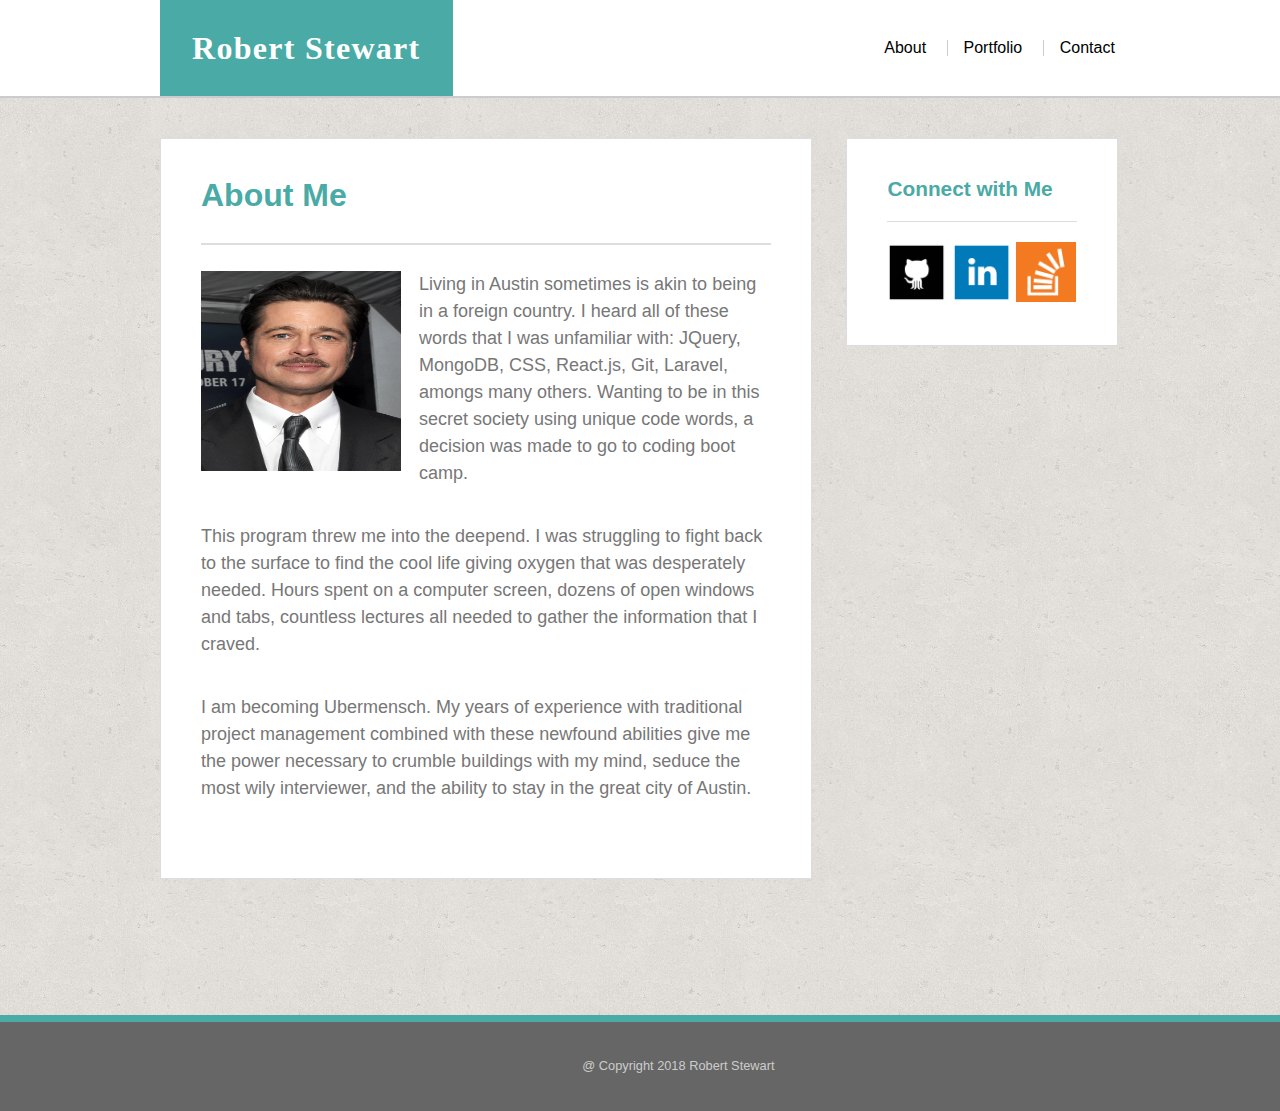
<file: index.html>
<!DOCTYPE html>
<html lang="en">
<head>
	<title>Robert Stewart / About Me</title>
	<meta charset="UTF-8">
	<meta name="viewport" content="width=device-width, initial-scale= 1.0">
	<link rel="stylesheet" type="text/css" href="assets/css/reset.css">
	<link rel="stylesheet" href="assets/css/style.css">
</head>
<body>
	<header>
		<div class="container">
			<div class="name">
				<div class="logo">Robert Stewart
				</div>
			</div>
				
			<nav class= "nav">
				<ul>
					<li><a href="#" class="active">About</a></li>
					<li><a href="portfolio.html" class="active">Portfolio</a></li>
					<li><a href="contact.html" class="active">Contact</a></li>
				</ul>
			</nav>
		</div>	
			
	</header>
	<div class="content">
		<div class="main">
			<h1 class="page-title">About Me</h1>
			<p>
				<img src="assets/images/Brad_Pitt_Fury_2014.jpg" alt="My Photo">Living in Austin sometimes is akin to being in a foreign country.  I heard all of these words that I was unfamiliar with: JQuery, MongoDB, CSS, React.js, Git, Laravel, amongs many others.  Wanting to be in this secret society using unique code words, a decision was made to go to coding boot camp.
			</p>
			<p>
			This program threw me into the deepend.  I was struggling to fight back to the surface to find the cool life giving oxygen that was desperately needed.  Hours spent on a computer screen, dozens of open windows and tabs, countless lectures all needed to gather the information that I craved.
			</p>
			<p>
			I am becoming Ubermensch.  My years of experience with traditional project management  combined with these newfound abilities give me the power necessary to crumble buildings with my mind, seduce the most wily interviewer, and the ability to stay in the great city of Austin.
			</p>
		</div>
		<div class="sidebar">
			<h2 class ="sidebar-title">Connect with Me</h2>
			<ul class="social">
				<li><a href="https://github.com/bobstew/"><img src="assets/images/if_github_square_black_107109.png" alt="github"></a></li>
			
				<li><a href="https://linkedin.com/in/robert-stewart-pmp8386b546"><img src="assets/images/if_linkedin_square_color_107091.png" alt="LinkedIn"></a></li>
				<li><a href="https://stackoverflow.com/users/story/9159429#"><img src="assets/images/if_overflow_334695.png" alt="Stack Overflow"></a></li>
			
			</ul>
		
		</div>
	</div>
	<footer>@ Copyright 2018 Robert Stewart</footer>
	

</body>
</html>
</file>
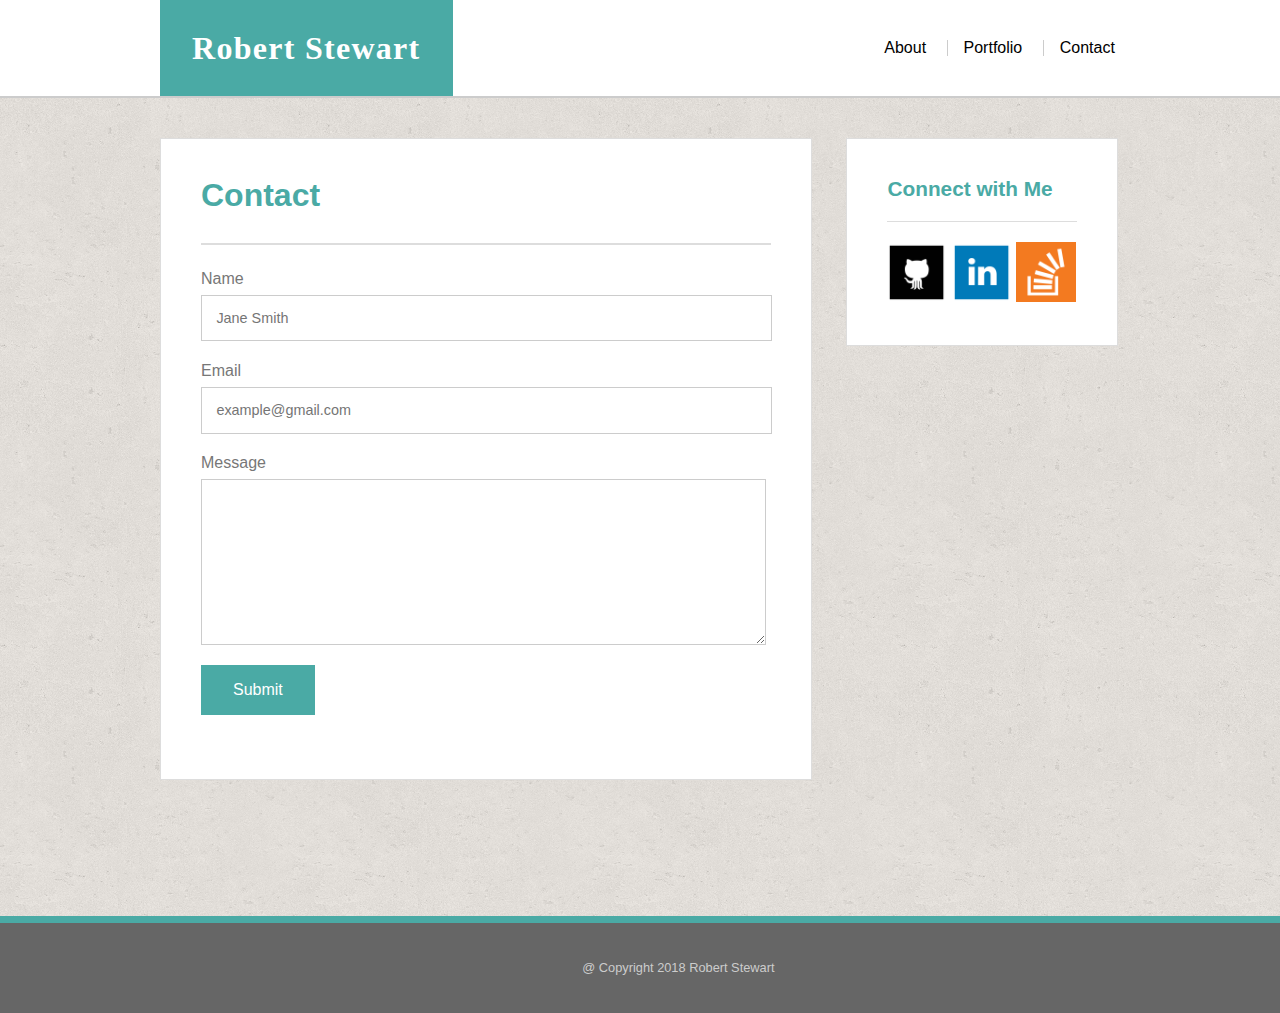
<file: contact.html>
<!DOCTYPE html>
<html lang="en">
<head>
	<meta charset="utf-8">
	<meta name="viewport" content="width= device-width, initial-scale= 1.0">
	<title>Robert Stewart/Contact</title>
	<link rel="stylesheet" type="text/css" href="assets/css/reset.css">
	<link rel="stylesheet" type="text/css" href="assets/css/style.css">
</head>
<body>
	<header>
		<div class="container">
			<div class="name">
				<div class="logo">Robert Stewart
				</div>
			</div>
				
			<nav class= "nav">
				<ul>
					<li><a href="#" class="active">About</a></li>
					<li><a href="portfolio.html" class="active">Portfolio</a></li>
					<li><a href="contact.html" class="active">Contact</a></li>
				</ul>
			</nav>
		</div>	
			
	</header>
	<div class="content">
		<div class="main">
			<h1 class="page-title">Contact</h1>
			<form action="#" class="contact">
				<label for="name">Name</label>
				<input type="text" name="name" id="name" placeholder="Jane Smith">
				<label for="email">Email</label>
				<input type="text" name="email" id="email" placeholder="example@gmail.com">
				<label for="name">Message</label>
				<textarea rows="10" cols="40" name="message" id="message"></textarea>
				<input type="submit" value="Submit">
			</form>

		</div> 
		<div class="sidebar">
			<h2 class ="sidebar-title">Connect with Me</h2>
			<ul class="social">
				<li><a href="https://github.com/bobstew/"><img src="assets/images/if_github_square_black_107109.png" alt="github"></a></li>
			
				<li><a href="https://linkedin.com/in/robert-stewart-pmp8386b546"><img src="assets/images/if_linkedin_square_color_107091.png" alt="LinkedIn"></a></li>
				<li><a href="https://stackoverflow.com/users/story/9159429#"><img src="assets/images/if_overflow_334695.png" alt="Stack Overflow"></a></li>
			
			</ul>
		
		</div>
	</div>
	<footer>@ Copyright 2018 Robert Stewart</footer>
	

</body>
</html>
</file>
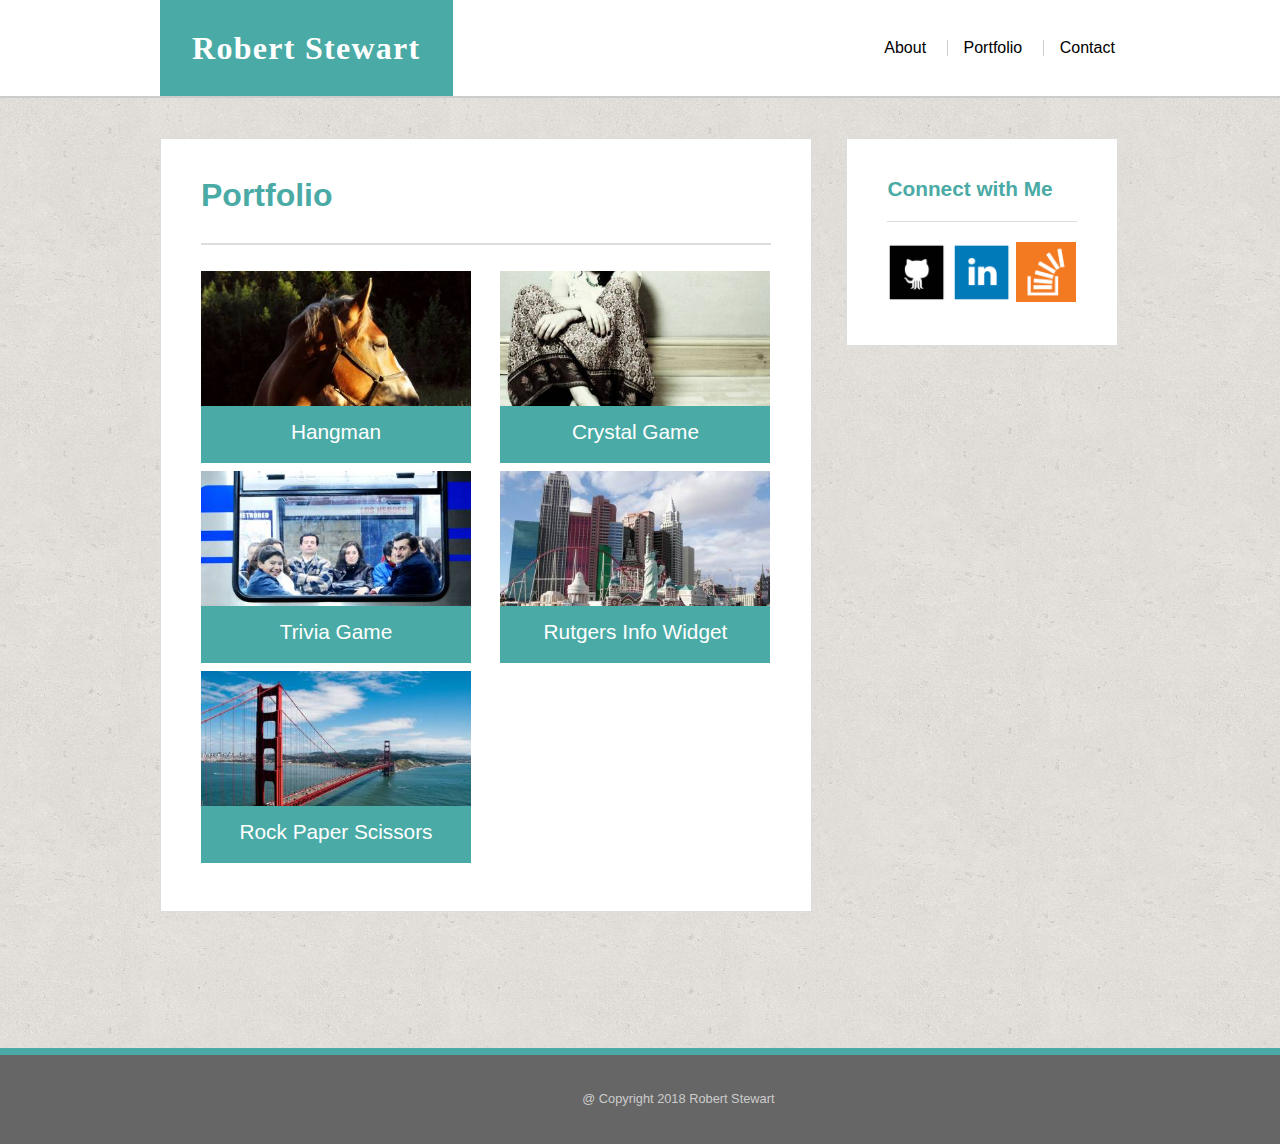
<file: portfolio.html>
<!DOCTYPE html>
<html lang="en">
<head>
	<title>Robert Stewart / About Me</title>
	<meta charset="UTF-8">
	<meta name="viewport" content="width=device-width, initial-scale= 1.0">
	<link rel="stylesheet" type="text/css" href="assets/css/reset.css">
	<link rel="stylesheet" href="assets/css/style.css">
</head>
<body>
	<header>
		<div class="container">
			<div class="name">
				<div class="logo">Robert Stewart
				</div>
			</div>
				
			<nav class= "nav">
				<ul>
					<li><a href="#" class="active">About</a></li>
					<li><a href="portfolio.html" class="active">Portfolio</a></li>
					<li><a href="contact.html" class="active">Contact</a></li>
				</ul>
			</nav>
		</div>	
			
	</header>
	<div class="content">
		<div class="main">
			<h1 class="page-title">Portfolio</h1>
			<ul class="portfolio">
				<li class="portfolio-item">
					<a href="https://bobstew.github.io/Hangman-Game/" target= "_blank">
						<img src="assets/images/a.jpg" alt="Hangman Image">
						<h2 class="item-name">Hangman</h2>
					</a>
				</li>
				<li class="portfolio-item">
					<a href="https://bobstew.github.io/week-4-game/">
						<img src="assets/images/b.jpg" alt="RPG Game Image">
						<h2 class="item-name">Crystal Game</h2>
					</a>
				</li>
				<li class="portfolio-item">
					<a href="https://bobstew.github.io/TriviaGame/">
						<img src="assets/images/c.jpg" alt="Trivia Game Image">
						<h2 class="item-name">Trivia Game</h2>
					</a>
				</li>
				<li class="portfolio-item">
					<a href="#">
						<img src="assets/images/d.jpg" alt="Rutgers Info Widget Image">
						<h2 class="item-name">Rutgers Info Widget</h2>
					</a>
				</li>
				<li class="portfolio-item">
					<a href="#">
						<img src="assets/images/e.jpg" alt="Rock Paper Scissors Image">
						<h2 class="item-name">Rock Paper Scissors</h2>
					</a>
				</li>
			</ul>
		</div>

		<div class="sidebar">
			<h2 class ="sidebar-title">Connect with Me</h2>
			<ul class="social">
				<li><a href="https://github.com/bobstew/"><img src="assets/images/if_github_square_black_107109.png" alt="github"></a></li>
			
				<li><a href="https://linkedin.com/in/robert-stewart-pmp8386b546"><img src="assets/images/if_linkedin_square_color_107091.png" alt="LinkedIn"></a></li>
				<li><a href="https://stackoverflow.com/users/story/9159429#"><img src="assets/images/if_overflow_334695.png" alt="Stack Overflow"></a></li>
			
			</ul>
		
		</div>
	</div>
	<footer>@ Copyright 2018 Robert Stewart</footer>
	

</body>
</html>
</file>
<file: assets/css/style.css>
/* Default styles */
@import url("981.css");

/* Laptops and smaller displays */
@import url("980.css") only screen and (max-width: 980px);

/* Tablets */
@import url("768.css") only screen and (max-width: 768px);

/* Smaller devices */
@import url("640.css") only screen and (max-width: 640px);
</file>
